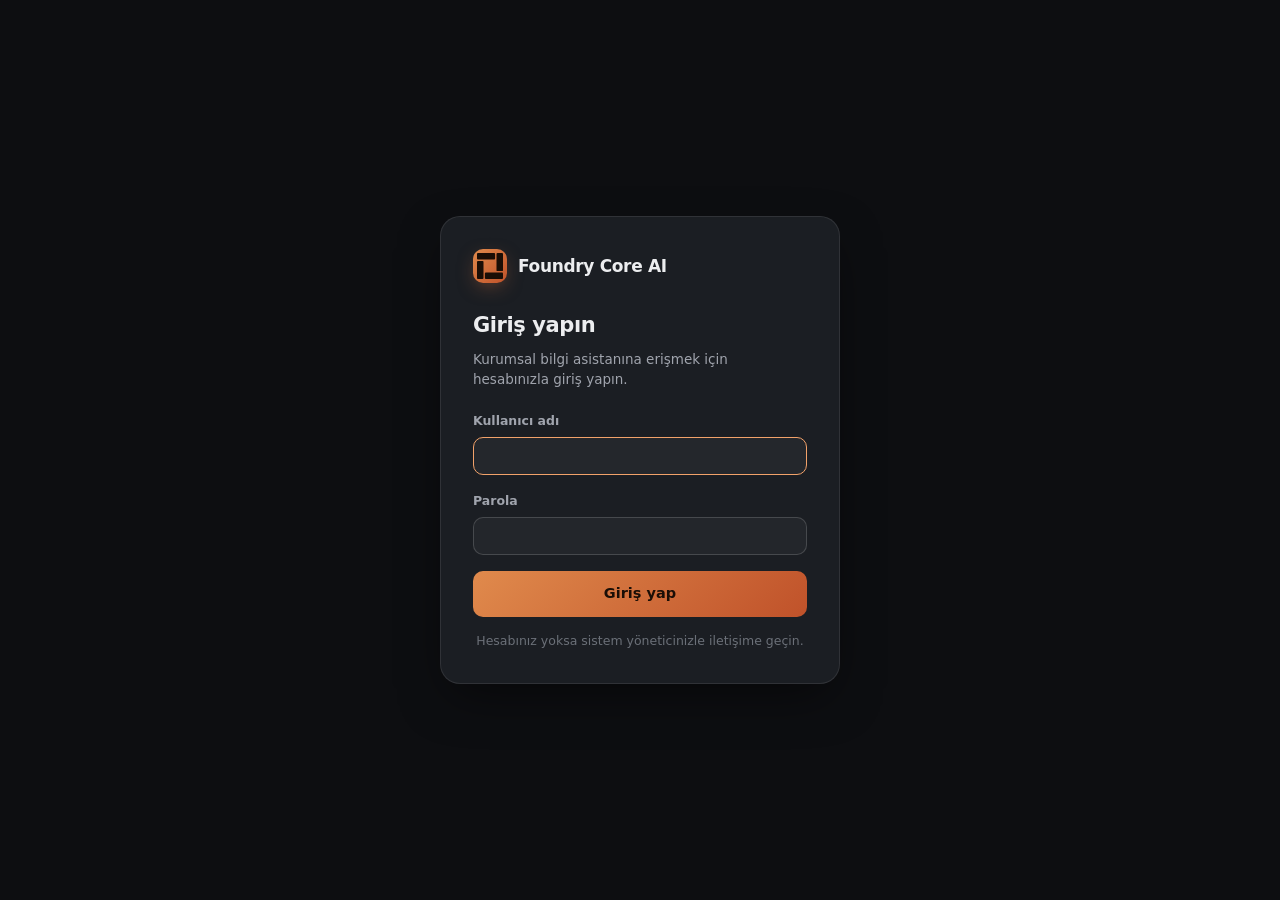
<file: web_ui/index.html>
<!DOCTYPE html>
<html lang="tr" data-theme="dark">

<head>
    <meta charset="UTF-8">
    <meta name="viewport" content="width=device-width, initial-scale=1.0">
    <meta name="color-scheme" content="dark light">
    <meta name="description" content="Belgeleriniz üzerinde çalışan, verileri cihazınızda tutan yerel AI asistanı.">
    <title>Foundry Core AI</title>
    <link rel="icon" type="image/svg+xml" href="favicon.svg">
    <link rel="stylesheet" href="style.css?v=1.6.0">
</head>

<body>
    <!-- ============ Kimlik Dogrulama Ekranlari ============
         Oturum dogrulanana kadar uygulama gizli kalir; boylece giris yapmamis
         bir kullanici arayuzun icerigini bir an bile goremez. -->
    <div class="auth-gate" id="authGate" hidden>
        <div class="auth-card">
            <div class="auth-brand">
                <div class="brand-mark" aria-hidden="true">
                    <svg viewBox="0 0 56 56" width="26" height="26" fill="currentColor">
                        <rect x="0" y="0" width="39" height="14" rx="2" />
                        <rect x="42" y="0" width="14" height="39" rx="2" />
                        <rect x="17" y="42" width="39" height="14" rx="2" />
                        <rect x="0" y="17" width="14" height="39" rx="2" />
                    </svg>
                </div>
                <span class="brand-name">Foundry Core AI</span>
            </div>

            <!-- Giris -->
            <form class="auth-form" id="loginForm">
                <h1 class="auth-title" data-i18n="loginTitle">Giriş yapın</h1>
                <p class="auth-sub" data-i18n="loginSub">Kurumsal bilgi asistanına erişmek için hesabınızla giriş yapın.</p>

                <label class="auth-label" for="loginUsername" data-i18n="labelUsername">Kullanıcı adı</label>
                <input class="auth-input" id="loginUsername" name="username" autocomplete="username"
                    required autofocus>

                <label class="auth-label" for="loginPassword" data-i18n="labelPassword">Parola</label>
                <input class="auth-input" id="loginPassword" name="password" type="password"
                    autocomplete="current-password" required>

                <p class="auth-error" id="loginError" role="alert" hidden></p>
                <button class="auth-submit" type="submit" id="loginSubmit" data-i18n="btnLogin">Giriş yap</button>
                <p class="auth-hint" data-i18n="loginHint">Hesabınız yoksa sistem yöneticinizle iletişime geçin.</p>
            </form>

            <!-- Zorunlu parola degisimi -->
            <form class="auth-form" id="passwordForm" hidden>
                <h1 class="auth-title" data-i18n="passwordSetTitle">Parolanızı belirleyin</h1>
                <p class="auth-sub" data-i18n="passwordSetSub">Devam etmeden önce size verilen geçici parolayı değiştirmelisiniz.</p>

                <label class="auth-label" for="oldPassword" data-i18n="labelCurrentPassword">Mevcut parola</label>
                <input class="auth-input" id="oldPassword" type="password"
                    autocomplete="current-password" required>

                <label class="auth-label" for="newPassword" data-i18n="labelNewPassword">Yeni parola</label>
                <input class="auth-input" id="newPassword" type="password"
                    autocomplete="new-password" minlength="8" required>

                <label class="auth-label" for="newPassword2" data-i18n="labelNewPassword2">Yeni parola (tekrar)</label>
                <input class="auth-input" id="newPassword2" type="password"
                    autocomplete="new-password" minlength="8" required>

                <p class="auth-error" id="passwordError" role="alert" hidden></p>
                <button class="auth-submit" type="submit" id="passwordSubmit" data-i18n="btnChangePassword">Parolayı değiştir</button>
                <p class="auth-hint" data-i18n="passwordHint">En az 8 karakter olmalıdır.</p>
            </form>
        </div>
    </div>
    <div class="aurora" aria-hidden="true">
        <div class="aurora-blob aurora-a"></div>
        <div class="aurora-blob aurora-b"></div>
    </div>

    <div class="app" id="appContainer" hidden>
        <div class="sidebar-backdrop" id="sidebarBackdrop"></div>

        <!-- ============ Sidebar ============ -->
        <aside class="sidebar" id="sidebar">
            <div class="sidebar-header">
                <div class="brand">
                    <div class="brand-mark" aria-hidden="true">
                        <svg viewBox="0 0 56 56" width="22" height="22" fill="currentColor">
                            <rect x="0" y="0" width="39" height="14" rx="2" />
                            <rect x="42" y="0" width="14" height="39" rx="2" />
                            <rect x="17" y="42" width="39" height="14" rx="2" />
                            <rect x="0" y="17" width="14" height="39" rx="2" />
                        </svg>
                    </div>
                    <div class="brand-text">
                        <span class="brand-name">Foundry Core AI</span>
                    </div>
                </div>
                <button class="icon-btn sidebar-close" id="sidebarCloseBtn" aria-label="Menüyü kapat">
                    <svg viewBox="0 0 24 24" width="18" height="18" fill="none" stroke="currentColor" stroke-width="2"
                        stroke-linecap="round" stroke-linejoin="round">
                        <path d="M18 6 6 18M6 6l12 12" />
                    </svg>
                </button>
            </div>

            <button class="new-chat-btn" id="btnNewChat">
                <svg viewBox="0 0 24 24" width="16" height="16" fill="none" stroke="currentColor" stroke-width="2"
                    stroke-linecap="round" stroke-linejoin="round">
                    <path d="M12 5v14M5 12h14" />
                </svg>
                <span data-i18n="newChat">Yeni Sohbet</span>
            </button>

            <!-- Arama Alanı -->
            <div class="search-box">
                <svg class="search-icon" viewBox="0 0 24 24" width="15" height="15" fill="none" stroke="currentColor"
                    stroke-width="1.8" stroke-linecap="round" stroke-linejoin="round">
                    <circle cx="11" cy="11" r="8" />
                    <path d="m21 21-4.3-4.3" />
                </svg>
                <input type="text" id="historySearch" data-i18n-placeholder="historySearchPlaceholder" placeholder="Sohbetlerde ara…" aria-label="Sohbetlerde ara">
            </div>

            <nav class="sidebar-nav" aria-label="Ana gezinme">
                <div class="nav-section nav-section-scroll">
                    <div class="nav-title" data-i18n="historyTitle">Sohbet Geçmişi</div>
                    <div class="history-list" id="chatHistoryList">
                        <!-- Dinamik sohbet geçmişi -->
                    </div>
                </div>

                <div class="nav-section nav-section-fixed">
                    <div class="nav-title" data-i18n="navManagement">Yönetim</div>
                    <button type="button" class="nav-item" id="navDocuments" data-nav="documents">
                        <svg class="icon" viewBox="0 0 24 24" width="17" height="17" fill="none" stroke="currentColor"
                            stroke-width="1.75" stroke-linecap="round" stroke-linejoin="round">
                            <path d="M14 2H6a2 2 0 0 0-2 2v16a2 2 0 0 0 2 2h12a2 2 0 0 0 2-2V8z" />
                            <path d="M14 2v6h6" />
                            <path d="M9 13h6M9 17h6" />
                        </svg>
                        <span data-i18n="navDocs">Bilgi Tabanı</span>
                        <span class="nav-badge" id="docCountBadge" hidden>0</span>
                    </button>
                    <button type="button" class="nav-item admin-only" id="btnOpenUploadModal" hidden>
                        <svg class="icon" viewBox="0 0 24 24" width="17" height="17" fill="none" stroke="currentColor"
                            stroke-width="1.75" stroke-linecap="round" stroke-linejoin="round">
                            <path d="M21 15v4a2 2 0 0 1-2 2H5a2 2 0 0 1-2-2v-4" />
                            <path d="M17 8l-5-5-5 5" />
                            <path d="M12 3v12" />
                        </svg>
                        <span data-i18n="navUploadPopup">Belge Ekle</span>
                    </button>
                    <button type="button" class="nav-item admin-only" id="navUsers" data-nav="users" hidden>
                        <span class="icon" aria-hidden="true">
                            <svg viewBox="0 0 24 24" width="17" height="17" fill="none" stroke="currentColor"
                                stroke-width="1.75" stroke-linecap="round" stroke-linejoin="round">
                                <path d="M16 21v-2a4 4 0 0 0-4-4H6a4 4 0 0 0-4 4v2" />
                                <circle cx="9" cy="7" r="4" />
                                <path d="M22 21v-2a4 4 0 0 0-3-3.87M16 3.13a4 4 0 0 1 0 7.75" />
                            </svg>
                        </span>
                        <span data-i18n="navUsers">Kullanıcılar</span>
                    </button>
                    <button type="button" class="nav-item admin-only" id="navSettings" data-nav="settings" hidden>
                        <svg class="icon" viewBox="0 0 24 24" width="17" height="17" fill="none" stroke="currentColor"
                            stroke-width="1.75" stroke-linecap="round" stroke-linejoin="round">
                            <path d="M12 20v-6M12 8V4M6 20v-4M6 12V4M18 20v-8M18 8V4" />
                            <circle cx="12" cy="11" r="2" />
                            <circle cx="6" cy="14" r="2" />
                            <circle cx="18" cy="10" r="2" />
                        </svg>
                        <span data-i18n="navSettings">Sistem Durumu</span>
                    </button>
                </div>
            </nav>

            <div class="sidebar-footer" style="border-bottom: 1px solid var(--border); padding-bottom: 12px;">
                <div class="user-chip" id="userChip"><!-- oturum bilgisi --></div>
                <button class="icon-btn" id="btnLogout" type="button" aria-label="Çıkış yap" title="Çıkış yap">
                    <svg viewBox="0 0 24 24" width="16" height="16" fill="none" stroke="currentColor"
                        stroke-width="1.75" stroke-linecap="round" stroke-linejoin="round">
                        <path d="M9 21H5a2 2 0 0 1-2-2V5a2 2 0 0 1 2-2h4" />
                        <path d="m16 17 5-5-5-5M21 12H9" />
                    </svg>
                </button>
            </div>

            <div class="sidebar-footer">
                <div class="status-chip" id="statusBadge" role="status">
                    <span class="status-dot" id="statusDot"></span>
                    <span class="status-label" id="statusLabel" data-i18n="statusConnecting">Bağlanıyor…</span>
                </div>
                <button class="icon-btn theme-toggle" id="themeToggle" type="button" aria-label="Temayı değiştir"
                    title="Temayı değiştir">
                    <svg class="icon-sun" viewBox="0 0 24 24" width="16" height="16" fill="none" stroke="currentColor"
                        stroke-width="1.75" stroke-linecap="round" stroke-linejoin="round">
                        <circle cx="12" cy="12" r="4" />
                        <path
                            d="M12 2v2M12 20v2M4.93 4.93l1.41 1.41M17.66 17.66l1.41 1.41M2 12h2M20 12h2M6.34 17.66l-1.41 1.41M19.07 4.93l-1.41 1.41" />
                    </svg>
                    <svg class="icon-moon" viewBox="0 0 24 24" width="16" height="16" fill="none" stroke="currentColor"
                        stroke-width="1.75" stroke-linecap="round" stroke-linejoin="round">
                        <path d="M21 12.79A9 9 0 1 1 11.21 3 7 7 0 0 0 21 12.79z" />
                    </svg>
                </button>
                <button class="pill-btn lang-toggle-btn" id="langToggle" type="button" title="Dil Değiştir (Language)">
                    <span id="langText">TR</span>
                </button>
            </div>
        </aside>

        <!-- ============ Main ============ -->
        <main class="main">
            <header class="topbar">
                <div class="topbar-left">
                    <button class="icon-btn sidebar-open-btn" id="sidebarOpenBtn" aria-label="Menüyü aç">
                        <svg viewBox="0 0 24 24" width="20" height="20" fill="none" stroke="currentColor"
                            stroke-width="1.9" stroke-linecap="round" stroke-linejoin="round">
                            <path d="M4 7h16M4 12h16M4 17h16" />
                        </svg>
                    </button>
                    <button class="icon-btn desktop-sidebar-toggle" id="btnToggleSidebar" aria-label="Menüyü Daralt/Aç"
                        title="Sol Menüyü Kapat/Aç">
                        <svg viewBox="0 0 24 24" width="18" height="18" fill="none" stroke="currentColor"
                            stroke-width="1.8" stroke-linecap="round" stroke-linejoin="round">
                            <rect x="3" y="3" width="18" height="18" rx="2" />
                            <path d="M9 3v18" />
                        </svg>
                    </button>
                    <div class="topbar-title">
                        <span id="pageTitle" data-i18n="pageTitle">Sohbet</span>
                        <span class="topbar-sub" id="topbarSub" data-i18n="topbarSub">Kurumsal Bilgi Tabanı</span>
                    </div>
                </div>
                <div class="topbar-actions">
                    <button class="pill-btn" id="btnToggleDocs">
                        <svg viewBox="0 0 24 24" width="15" height="15" fill="none" stroke="currentColor"
                            stroke-width="1.75" stroke-linecap="round" stroke-linejoin="round">
                            <path d="M14 2H6a2 2 0 0 0-2 2v16a2 2 0 0 0 2 2h12a2 2 0 0 0 2-2V8z" />
                            <path d="M14 2v6h6" />
                        </svg>
                        <span data-i18n="navDocs">Bilgi Tabanı</span>
                    </button>
                    <button class="pill-btn pill-primary admin-only" id="btnUploadModalTop" hidden>
                        <svg viewBox="0 0 24 24" width="15" height="15" fill="none" stroke="currentColor"
                            stroke-width="1.9" stroke-linecap="round" stroke-linejoin="round">
                            <path d="M12 19V5M5 12l7-7 7 7" />
                        </svg>
                        <span data-i18n="btnUpload">Yükle</span>
                    </button>
                </div>
            </header>

            <div class="chat-scroll" id="chatScroll">
                <div class="chat-column" id="chatMessages" role="log" aria-live="polite">
                    <div class="hero" id="welcomeScreen">
                        <div class="hero-orb" aria-hidden="true">
                            <svg viewBox="0 0 56 56" width="30" height="30" fill="currentColor">
                                <rect x="0" y="0" width="39" height="14" rx="2" />
                                <rect x="42" y="0" width="14" height="39" rx="2" />
                                <rect x="17" y="42" width="39" height="14" rx="2" />
                                <rect x="0" y="17" width="14" height="39" rx="2" />
                            </svg>
                        </div>
                        <h1 class="hero-title" data-i18n="welcomeTitle"><span class="grad-text">Foundry</span> Bilgi Asistanı</h1>
                        <p class="hero-sub" data-i18n="welcomeSub">Kurumsal belgeleriniz ve politika dokümanlarınız üzerinde arama yapın.</p>
                        <div class="suggestions" id="suggestions">
                            <button type="button" class="suggestion"
                                data-quick="Yıllık izin hakkım kaç gün ve nasıl talep ederim?" data-i18n-quick="suggestion1Query">
                                <span class="suggestion-icon">
                                    <svg viewBox="0 0 24 24" width="17" height="17" fill="none" stroke="currentColor"
                                        stroke-width="1.75" stroke-linecap="round" stroke-linejoin="round">
                                        <rect x="3" y="4" width="18" height="18" rx="2" />
                                        <path d="M16 2v4M8 2v4M3 10h18" />
                                    </svg>
                                </span>
                                <span class="suggestion-body">
                                    <span class="suggestion-title" data-i18n="suggestion1Title">İzin hakları</span>
                                    <span class="suggestion-desc" data-i18n="suggestion1Desc">Yıllık izin süresi ve talep süreci</span>
                                </span>
                            </button>
                            <button type="button" class="suggestion" data-quick="VPN bağlantısı nasıl kurulur?" data-i18n-quick="suggestion2Query">
                                <span class="suggestion-icon">
                                    <svg viewBox="0 0 24 24" width="17" height="17" fill="none" stroke="currentColor"
                                        stroke-width="1.75" stroke-linecap="round" stroke-linejoin="round">
                                        <rect x="3" y="11" width="18" height="10" rx="2" />
                                        <path d="M7 11V7a5 5 0 0 1 10 0v4" />
                                    </svg>
                                </span>
                                <span class="suggestion-body">
                                    <span class="suggestion-title" data-i18n="suggestion2Title">VPN kurulumu</span>
                                    <span class="suggestion-desc" data-i18n="suggestion2Desc">SecureConnect adım adım</span>
                                </span>
                            </button>
                            <button type="button" class="suggestion"
                                data-quick="Yemek kartına aylık ne kadar yükleme yapılıyor?" data-i18n-quick="suggestion3Query">
                                <span class="suggestion-icon">
                                    <svg viewBox="0 0 24 24" width="17" height="17" fill="none" stroke="currentColor"
                                        stroke-width="1.75" stroke-linecap="round" stroke-linejoin="round">
                                        <rect x="2" y="5" width="20" height="14" rx="2" />
                                        <path d="M2 10h20" />
                                    </svg>
                                </span>
                                <span class="suggestion-body">
                                    <span class="suggestion-title" data-i18n="suggestion3Title">Yan haklar</span>
                                    <span class="suggestion-desc" data-i18n="suggestion3Desc">Yemek kartı ve sigorta detayları</span>
                                </span>
                            </button>
                            <button type="button" class="suggestion"
                                data-quick="İş seyahatinde günlük harcırah ne kadar?" data-i18n-quick="suggestion4Query">
                                <span class="suggestion-icon">
                                    <svg viewBox="0 0 24 24" width="17" height="17" fill="none" stroke="currentColor"
                                        stroke-width="1.75" stroke-linecap="round" stroke-linejoin="round">
                                        <path
                                            d="M17.8 19.2 16 11l3.5-3.5C21 6 21.5 4 21 3c-1-.5-3 0-4.5 1.5L13 8 4.8 6.2c-.5-.1-.9.1-1.1.5l-.3.5c-.2.5-.1 1 .3 1.3L9 12l-2 3H4l-1 1 3 2 2 3 1-1v-3l3-2 3.5 5.3c.3.4.8.5 1.3.3l.5-.2c.4-.3.6-.7.5-1.2z" />
                                    </svg>
                                </span>
                                <span class="suggestion-body">
                                    <span class="suggestion-title" data-i18n="suggestion4Title">İş seyahati</span>
                                    <span class="suggestion-desc" data-i18n="suggestion4Desc">Harcırah ve konaklama limitleri</span>
                                </span>
                            </button>
                        </div>
                    </div>
                </div>
            </div>

            <div class="composer-area">
                <div class="composer" id="composer">
                    <textarea class="composer-input" id="chatInput" placeholder="Belgeleriniz hakkında bir soru sorun…"
                        rows="1" aria-label="Sohbet mesajı"></textarea>
                    <button class="send-btn" id="sendBtn" aria-label="Gönder" disabled>
                        <svg viewBox="0 0 24 24" width="16" height="16" fill="none" stroke="currentColor"
                            stroke-width="2.1" stroke-linecap="round" stroke-linejoin="round">
                            <path d="M12 19V5M5 12l7-7 7 7" />
                        </svg>
                    </button>
                </div>
                <div class="composer-hints">
                    <span data-i18n="composerHints"><kbd>Enter</kbd> gönder · <kbd>Shift+Enter</kbd> yeni satır</span>
                    <span id="statusText" data-i18n="statusReady">Hazır</span>
                </div>
            </div>
        </main>

        <!-- ============ Side Panel ============ -->
        <aside class="side-panel" id="sidePanel" aria-hidden="true">
            <div class="panel-header">
                <span id="panelTitle" data-i18n="navDocs">Bilgi Tabanı</span>
                <button class="icon-btn" id="panelCloseBtn" aria-label="Paneli kapat">
                    <svg viewBox="0 0 24 24" width="18" height="18" fill="none" stroke="currentColor" stroke-width="2"
                        stroke-linecap="round" stroke-linejoin="round">
                        <path d="M18 6 6 18M6 6l12 12" />
                    </svg>
                </button>
            </div>
            <div class="panel-body" id="panelBody"></div>
        </aside>
    </div>

    <!-- ============ Upload Document Modal ============ -->
    <div class="modal-overlay" id="uploadModal" aria-hidden="true">
        <div class="modal-card" role="dialog" aria-labelledby="modalTitle">
            <div class="modal-header">
                <div class="modal-title-group">
                    <span class="modal-icon">📄</span>
                    <h2 class="modal-title" id="modalTitle">Upload Document</h2>
                </div>
                <button class="modal-close-btn" id="modalCloseBtn" aria-label="Kapat">&times;</button>
            </div>
            <p class="modal-sub">Add a <strong>.txt, .md, .pdf, .docx</strong> file to the local knowledge base. It will
                be chunked and indexed immediately.</p>

            <div class="dropzone" id="modalDropzone">
                <div class="dropzone-content" id="dropzoneContent">
                    <div class="dropzone-folder-icon">📂</div>
                    <div class="dropzone-text">Drop file here or <span class="dropzone-link">click to browse</span>
                    </div>
                </div>
                <div class="dropzone-loader" id="dropzoneLoader" style="display:none;">
                    <div class="modal-spinner"></div>
                    <div class="loader-status-text" id="loaderStatusText" data-i18n="dropzoneUploading">Dosya yükleniyor ve indeksleniyor…</div>
                </div>
                <input type="file" id="modalFileInput" class="visually-hidden"
                    accept=".txt,.md,.pdf,.docx,.xlsx,.pptx,.csv,.json,.xml,.html,.log,.rst">
            </div>

            <div class="modal-indexed-section">
                <div class="modal-indexed-title" id="toggleIndexedList">
                    <span class="chevron">▼</span> <span data-i18n="indexedDocsTitle">Indexed Documents</span>
                </div>
                <div class="modal-indexed-list" id="modalIndexedList">
                    <!-- Dinamik indeksli dokümanlar ve yeşil chunk rozetleri -->
                </div>
            </div>
        </div>
    </div>

    <!-- Dynamic Hover Popover Container -->
    <div class="hover-popover" id="hoverPopover" aria-hidden="true"></div>

    <div class="toast-container" id="toastContainer" aria-live="polite" aria-atomic="true"></div>

    <script type="module" src="js/app.js?v=1.5.0"></script>
</body>

</html>
</file>
<file: web_ui/style.css>
/* ============================================================
   Foundry — Yerel AI Asistanı
   Premium dark-first tema · grafit yuzeyler · Foundry Copper aksan
   ============================================================ */

:root {
    /* Marka gradyani */
    --grad-a: #e08a4c;
    --grad-b: #c0522a;
    --gradient: linear-gradient(135deg, var(--grad-a), var(--grad-b));

    /* Tip olcegi */
    --font: "Inter", "Segoe UI Variable Text", "Segoe UI", system-ui, -apple-system, sans-serif;
    --radius-sm: 10px;
    --radius-md: 14px;
    --radius-lg: 20px;
    --radius-pill: 999px;

    --dur-fast: 160ms;
    --dur-med: 260ms;
    --ease-out: cubic-bezier(0.16, 1, 0.3, 1);

    --z-sidebar: 40;
    --z-panel: 50;
    --z-toast: 100;
}

[data-theme="dark"] {
    color-scheme: dark;
    --bg: #0d0e11;
    --bg-soft: #14161a;
    --surface: rgba(255, 255, 255, 0.04);
    --surface-solid: #1b1e23;
    --surface-hover: rgba(255, 255, 255, 0.07);
    --border: rgba(255, 255, 255, 0.09);
    --border-strong: rgba(255, 255, 255, 0.16);
    --text: #ecedef;
    --text-dim: #a0a4ad;
    --text-faint: #6b7078;
    --accent: #f2a26a;
    --accent-ink: #1a0e06;
    --user-bubble: rgba(217, 116, 63, 0.14);
    --user-bubble-border: rgba(217, 116, 63, 0.30);
    --ok: #3fb950;
    --warn: #d29922;
    --bad: #f85149;
    --shadow: 0 18px 50px -12px rgba(0, 0, 0, 0.55);
    --aurora-opacity: 0.5;
}

[data-theme="light"] {
    color-scheme: light;
    --bg: #f7f6f3;
    --bg-soft: #ffffff;
    --surface: rgba(26, 22, 18, 0.03);
    --surface-solid: #ffffff;
    --surface-hover: rgba(26, 22, 18, 0.06);
    --border: rgba(20, 18, 15, 0.11);
    --border-strong: rgba(20, 18, 15, 0.19);
    --text: #17181b;
    --text-dim: #565a61;
    --text-faint: #8a8e96;
    --accent: #b4551f;
    --accent-ink: #ffffff;
    --user-bubble: rgba(180, 85, 31, 0.09);
    --user-bubble-border: rgba(180, 85, 31, 0.22);
    --ok: #1a7f37;
    --warn: #9a6700;
    --bad: #cf222e;
    --shadow: 0 18px 50px -18px rgba(23, 26, 38, 0.25);
    --aurora-opacity: 0.35;
}

* {
    margin: 0;
    padding: 0;
    box-sizing: border-box;
}

/* [hidden] niteligi HER ZAMAN kazanmali.
   Tarayicinin varsayilan `[hidden] { display: none }` kurali, yazar
   CSS'indeki herhangi bir `display` bildirimine yenilir. Bu kural olmadan
   `.auth-gate { display: grid }` giris ekraninin kapanmasini,
   `.nav-item { display: flex }` de admin butonlarinin gizlenmesini engeller. */
[hidden] {
    display: none !important;
}

html,
body {
    height: 100%;
}

body {
    font-family: var(--font);
    font-size: 15px;
    line-height: 1.6;
    background: var(--bg);
    color: var(--text);
    -webkit-font-smoothing: antialiased;
    text-rendering: optimizeLegibility;
    overflow: hidden;
}

button {
    font: inherit;
    color: inherit;
    background: none;
    border: none;
    cursor: pointer;
}

kbd {
    font: 600 11px var(--font);
    padding: 2px 6px;
    border: 1px solid var(--border);
    border-bottom-width: 2px;
    border-radius: 6px;
    background: var(--surface);
}

.visually-hidden {
    position: absolute;
    width: 1px;
    height: 1px;
    clip: rect(0 0 0 0);
    overflow: hidden;
    white-space: nowrap;
}

:focus-visible {
    outline: 2px solid var(--accent);
    outline-offset: 2px;
    border-radius: 6px;
}

/* ============ Aurora arkaplan ============ */

.aurora {
    position: fixed;
    inset: 0;
    overflow: hidden;
    pointer-events: none;
    opacity: var(--aurora-opacity);
    z-index: 0;
}

.aurora-blob {
    position: absolute;
    width: 55vw;
    height: 55vw;
    border-radius: 50%;
    filter: blur(100px);
    /* Statik: surekli animasyonlu blur, zayif GPU'larda (Iris Xe / MX450) her
       kareyi yeniden boyayip arayuzu dondurur. Gorsel derinlik korunur. */
}

.aurora-a {
    top: -25vw;
    right: -12vw;
    background: radial-gradient(circle, rgba(217, 116, 63, 0.42), transparent 65%);
}

.aurora-b {
    bottom: -28vw;
    left: -14vw;
    background: radial-gradient(circle, rgba(192, 82, 42, 0.28), transparent 65%);
}

/* ============ Uygulama iskeleti ============ */

.app {
    position: relative;
    display: flex;
    height: 100dvh;
    z-index: 1;
}

/* ============ Sidebar ============ */

.sidebar {
    display: flex;
    flex-direction: column;
    width: 264px;
    flex-shrink: 0;
    padding: 18px 14px;
    gap: 14px;
    background: var(--bg-soft);
    border-right: 1px solid var(--border);
}

.sidebar-header {
    display: flex;
    align-items: center;
    justify-content: space-between;
    padding: 2px 6px;
}

.brand {
    display: flex;
    align-items: center;
    gap: 11px;
}

.brand-mark {
    display: grid;
    place-items: center;
    width: 38px;
    height: 38px;
    border-radius: 12px;
    background: var(--gradient);
    color: #1a0e06;
    box-shadow: 0 6px 20px -6px rgba(217, 116, 63, 0.55);
}

.brand-text {
    display: flex;
    flex-direction: column;
    line-height: 1.2;
}

.brand-name {
    font-size: 17px;
    font-weight: 700;
    letter-spacing: -0.02em;
}

.brand-tag {
    font-size: 11.5px;
    color: var(--text-faint);
}

.new-chat-btn {
    display: flex;
    align-items: center;
    justify-content: center;
    gap: 8px;
    min-height: 42px;
    border-radius: var(--radius-md);
    border: 1px solid var(--border-strong);
    background: var(--surface);
    font-weight: 600;
    font-size: 13.5px;
    transition: background var(--dur-fast), border-color var(--dur-fast), transform var(--dur-fast);
}

.new-chat-btn:hover {
    background: var(--surface-hover);
    border-color: var(--accent);
}

.new-chat-btn:active {
    transform: scale(0.98);
}

/* Kaydirma mimarisi: TEK kaydirilabilir bolge vardir (sohbet gecmisi).
   Daha once hem .sidebar-nav hem .history-list kaydiriliyordu; ic ice iki
   kaydirma cubugu olusuyordu. Simdi dis kapsayici kaydirmaz, gecmis listesi
   kalan alani doldurur, "Yonetim" bolumu altta sabit kalir.

   min-height: 0 kritik: flex ogeleri varsayilan olarak icerik boyutunun
   altina KUCULMEZ; bu olmadan liste tasar ve kaydirma hic olusmaz. */
.sidebar-nav {
    flex: 1;
    min-height: 0;
    display: flex;
    flex-direction: column;
    gap: 20px;
    overflow: hidden;
}

.nav-section {
    display: flex;
    flex-direction: column;
    gap: 2px;
}

.nav-section-scroll {
    flex: 1;
    min-height: 0;
}

.nav-section-fixed {
    flex-shrink: 0;
}

.nav-title {
    font-size: 11px;
    font-weight: 600;
    text-transform: uppercase;
    letter-spacing: 0.09em;
    color: var(--text-faint);
    padding: 0 10px 7px;
}

.nav-item {
    display: flex;
    align-items: center;
    gap: 11px;
    min-height: 40px;
    padding: 0 10px;
    border-radius: var(--radius-sm);
    font-size: 13.5px;
    font-weight: 500;
    color: var(--text-dim);
    transition: background var(--dur-fast), color var(--dur-fast);
}

.nav-item:hover {
    background: var(--surface-hover);
    color: var(--text);
}

.nav-item.active {
    background: var(--surface-hover);
    color: var(--text);
    box-shadow: inset 2.5px 0 0 var(--accent);
}

.nav-item .icon {
    flex-shrink: 0;
    opacity: 0.85;
}

.nav-badge {
    margin-left: auto;
    font-size: 11px;
    font-weight: 700;
    padding: 1px 8px;
    border-radius: var(--radius-pill);
    background: var(--user-bubble);
    border: 1px solid var(--user-bubble-border);
    color: var(--accent);
}

.sidebar-footer {
    display: flex;
    align-items: center;
    justify-content: space-between;
    gap: 8px;
    padding-top: 12px;
    border-top: 1px solid var(--border);
}

.status-chip {
    display: inline-flex;
    align-items: center;
    gap: 8px;
    padding: 7px 12px;
    border-radius: var(--radius-pill);
    background: var(--surface);
    border: 1px solid var(--border);
    font-size: 12px;
    color: var(--text-dim);
    min-width: 0;
}

.status-label {
    overflow: hidden;
    text-overflow: ellipsis;
    white-space: nowrap;
}

.status-dot {
    width: 8px;
    height: 8px;
    border-radius: 50%;
    background: var(--text-faint);
    flex-shrink: 0;
}

.status-dot.online {
    background: var(--ok);
    box-shadow: 0 0 0 3px color-mix(in srgb, var(--ok) 25%, transparent);
    animation: pulse 2.4s ease-in-out infinite;
}

.status-dot.offline {
    background: var(--bad);
}

@keyframes pulse {
    50% {
        box-shadow: 0 0 0 6px color-mix(in srgb, var(--ok) 8%, transparent);
    }
}

.icon-btn {
    display: grid;
    place-items: center;
    width: 36px;
    height: 36px;
    border-radius: var(--radius-sm);
    color: var(--text-dim);
    transition: background var(--dur-fast), color var(--dur-fast);
}

.icon-btn:hover {
    background: var(--surface-hover);
    color: var(--text);
}

[data-theme="dark"] .icon-sun {
    display: none;
}

[data-theme="dark"] .icon-moon {
    display: block;
}

[data-theme="light"] .icon-sun {
    display: block;
}

[data-theme="light"] .icon-moon {
    display: none;
}

/* ============ Ana bolge ============ */

.main {
    flex: 1;
    display: flex;
    flex-direction: column;
    min-width: 0;
    position: relative;
}

.topbar {
    display: flex;
    align-items: center;
    justify-content: space-between;
    gap: 12px;
    padding: 12px 22px;
    border-bottom: 1px solid var(--border);
    background: var(--bg);
}

.topbar-left {
    display: flex;
    align-items: center;
    gap: 10px;
    min-width: 0;
}

.topbar-title {
    display: flex;
    flex-direction: column;
    line-height: 1.25;
    min-width: 0;
}

.topbar-title>span:first-child {
    font-weight: 650;
    font-size: 14.5px;
    letter-spacing: -0.01em;
}

.topbar-sub {
    font-size: 11.5px;
    color: var(--text-faint);
    white-space: nowrap;
    overflow: hidden;
    text-overflow: ellipsis;
}

.topbar-actions {
    display: flex;
    align-items: center;
    gap: 8px;
}

.pill-btn {
    display: inline-flex;
    align-items: center;
    gap: 7px;
    min-height: 38px;
    padding: 0 15px;
    border-radius: var(--radius-pill);
    border: 1px solid var(--border-strong);
    background: var(--surface);
    font-size: 13px;
    font-weight: 600;
    color: var(--text-dim);
    transition: all var(--dur-fast);
}

.pill-btn:hover {
    background: var(--surface-hover);
    color: var(--text);
    border-color: var(--accent);
}

.pill-btn:active {
    transform: scale(0.97);
}

.pill-primary {
    background: var(--gradient);
    border: none;
    color: #1a0e06;
    box-shadow: 0 6px 18px -6px rgba(217, 116, 63, 0.55);
}

.pill-primary:hover {
    color: #1a0e06;
    filter: brightness(1.06);
}

.sidebar-open-btn {
    display: none;
}

/* ============ Sohbet ============ */

.chat-scroll {
    flex: 1;
    overflow-y: auto;
    scroll-behavior: smooth;
}

.chat-column {
    max-width: 780px;
    margin: 0 auto;
    padding: 28px 22px 8px;
    display: flex;
    flex-direction: column;
    gap: 22px;
}

/* Hero / karsilama */
.hero {
    display: flex;
    flex-direction: column;
    align-items: center;
    text-align: center;
    padding: 9vh 8px 20px;
    animation: rise var(--dur-med) var(--ease-out);
}

.hero-orb {
    display: grid;
    place-items: center;
    width: 64px;
    height: 64px;
    border-radius: 22px;
    background: var(--gradient);
    color: #1a0e06;
    /* Genis yayilimli parilti (0 0 90px) kaldirildi: uretilmis arayuz
       gorunumunun en tanidik isareti. Yerine yalnizca yuzeyden ayiran
       olculu bir golge. */
    box-shadow: 0 10px 24px -10px rgba(0, 0, 0, 0.55);
    margin-bottom: 26px;
}

.hero-title {
    font-size: clamp(26px, 4.4vw, 38px);
    font-weight: 750;
    letter-spacing: -0.035em;
    line-height: 1.15;
}

/* Basliktaki gradyan metin kaldirildi - en cok tuketilmis kaliplardan.
   Duz aksan rengi hem daha sakin duruyor hem kontrasti olculebilir. */
.grad-text {
    color: var(--accent);
}

.hero-sub {
    width: 100%;
    max-width: 480px;
    margin-top: 12px;
    color: var(--text-dim);
    font-size: 14.5px;
}

.suggestions {
    display: grid;
    grid-template-columns: repeat(2, minmax(0, 1fr));
    gap: 12px;
    width: 100%;
    max-width: 640px;
    margin-top: 34px;
}

.suggestion {
    display: flex;
    align-items: flex-start;
    gap: 12px;
    text-align: left;
    padding: 14px 16px;
    border-radius: var(--radius-md);
    border: 1px solid var(--border);
    background: var(--surface);
    transition: all var(--dur-fast);
    animation: rise var(--dur-med) var(--ease-out) backwards;
}

.suggestion:nth-child(2) {
    animation-delay: 40ms;
}

.suggestion:nth-child(3) {
    animation-delay: 80ms;
}

.suggestion:nth-child(4) {
    animation-delay: 120ms;
}

.suggestion:hover {
    border-color: var(--accent);
    background: var(--surface-hover);
    transform: translateY(-2px);
    box-shadow: 0 10px 30px -12px rgba(217, 116, 63, 0.35);
}

.suggestion:active {
    transform: translateY(0) scale(0.99);
}

.suggestion-icon {
    display: grid;
    place-items: center;
    width: 34px;
    height: 34px;
    flex-shrink: 0;
    border-radius: 10px;
    background: var(--user-bubble);
    border: 1px solid var(--user-bubble-border);
    color: var(--accent);
}

.suggestion-body {
    display: flex;
    flex-direction: column;
    gap: 1px;
    min-width: 0;
}

.suggestion-title {
    font-size: 13.5px;
    font-weight: 650;
}

.suggestion-desc {
    font-size: 12.5px;
    color: var(--text-faint);
}

/* Mesajlar */
.message {
    display: flex;
    gap: 13px;
    animation: rise var(--dur-med) var(--ease-out);
}

@keyframes rise {
    from {
        opacity: 0;
        transform: translateY(10px);
    }

    to {
        opacity: 1;
        transform: none;
    }
}

.message.user {
    flex-direction: row-reverse;
}

.message.user .message-body {
    align-items: flex-end;
}

.message.user .message-content {
    background: var(--user-bubble);
    border: 1px solid var(--user-bubble-border);
    border-radius: var(--radius-lg) var(--radius-lg) 4px var(--radius-lg);
    padding: 11px 16px;
    max-width: 85%;
}

.message-avatar {
    display: grid;
    place-items: center;
    width: 34px;
    height: 34px;
    flex-shrink: 0;
    border-radius: 11px;
    margin-top: 2px;
}

.message.assistant .message-avatar {
    background: var(--gradient);
    color: #1a0e06;
    box-shadow: 0 4px 14px -4px rgba(217, 116, 63, 0.5);
}

.message.user .message-avatar {
    background: var(--surface-hover);
    border: 1px solid var(--border);
    color: var(--text-dim);
}

.message-body {
    display: flex;
    flex-direction: column;
    gap: 9px;
    min-width: 0;
    flex: 1;
}

.message-content {
    font-size: 14.5px;
    line-height: 1.72;
    overflow-wrap: break-word;
    white-space: normal;
}

.message-content p+p {
    margin-top: 10px;
}

.message-content strong {
    font-weight: 650;
}

.message-content ol,
.message-content ul {
    margin: 8px 0 8px 22px;
}

.message-content li {
    margin: 3px 0;
}

.message.error .message-content {
    color: var(--bad);
}

/* Akan yanit: satir sonlari korunur, sona yanip sonen imlec eklenir */
.message-content.streaming {
    white-space: pre-wrap;
}

.message-content.streaming::after {
    content: '';
    display: inline-block;
    width: 8px;
    height: 15px;
    margin-left: 2px;
    vertical-align: -2px;
    border-radius: 2px;
    background: var(--accent);
    animation: blink 1s steps(2) infinite;
}

@keyframes blink {
    50% {
        opacity: 0;
    }
}

/* Meta / kaynaklar */
.message-meta {
    display: flex;
    flex-wrap: wrap;
    align-items: center;
    gap: 7px;
    font-size: 11.5px;
    color: var(--text-faint);
}

.source-tag {
    display: inline-flex;
    align-items: center;
    gap: 5px;
    padding: 3.5px 10px;
    border-radius: var(--radius-pill);
    background: var(--surface);
    border: 1px solid var(--border);
    color: var(--text-dim);
    font-weight: 550;
}

.source-tag svg {
    opacity: 0.7;
}

.source-inline-badge {
    display: inline-flex;
    align-items: center;
    gap: 4px;
    padding: 2px 7px;
    margin: 0 2px;
    border-radius: 6px;
    background: var(--user-bubble);
    border: 1px solid var(--user-bubble-border);
    color: var(--accent);
    font-size: 12px;
    font-weight: 600;
}

.confidence-badge {
    display: inline-flex;
    align-items: center;
    gap: 5px;
    padding: 3.5px 10px;
    border-radius: var(--radius-pill);
    border: 1px solid transparent;
    font-weight: 600;
}

.confidence-high {
    color: var(--ok);
    background: color-mix(in srgb, var(--ok) 12%, transparent);
    border-color: color-mix(in srgb, var(--ok) 30%, transparent);
}

.confidence-medium {
    color: var(--warn);
    background: color-mix(in srgb, var(--warn) 12%, transparent);
    border-color: color-mix(in srgb, var(--warn) 30%, transparent);
}

.confidence-low {
    color: var(--bad);
    background: color-mix(in srgb, var(--bad) 12%, transparent);
    border-color: color-mix(in srgb, var(--bad) 30%, transparent);
}

/* Dusunme gostergesi */
.thinking {
    display: inline-flex;
    align-items: center;
    gap: 10px;
    color: var(--text-dim);
    font-size: 13.5px;
}

.thinking-dots {
    display: inline-flex;
    gap: 4px;
}

.thinking-dots span {
    width: 6px;
    height: 6px;
    border-radius: 50%;
    background: var(--accent);
    animation: bounce 1.2s ease-in-out infinite;
}

.thinking-dots span:nth-child(2) {
    animation-delay: 0.15s;
}

.thinking-dots span:nth-child(3) {
    animation-delay: 0.3s;
}

@keyframes bounce {

    0%,
    60%,
    100% {
        transform: none;
        opacity: 0.4;
    }

    30% {
        transform: translateY(-5px);
        opacity: 1;
    }
}

/* ============ Composer ============ */

.composer-area {
    padding: 10px 22px calc(16px + env(safe-area-inset-bottom));
    background: linear-gradient(to top, var(--bg) 55%, transparent);
}

.composer {
    display: flex;
    align-items: flex-end;
    gap: 10px;
    max-width: 780px;
    margin: 0 auto;
    padding: 10px 10px 10px 20px;
    border-radius: 26px;
    border: 1px solid var(--border-strong);
    background: var(--surface-solid);
    box-shadow: var(--shadow);
    transition: border-color var(--dur-fast), box-shadow var(--dur-fast);
}

.composer:focus-within {
    border-color: var(--accent);
    box-shadow:
        var(--shadow),
        0 0 0 4px color-mix(in srgb, var(--accent) 16%, transparent);
}

.composer-input {
    flex: 1;
    resize: none;
    border: none;
    outline: none;
    background: transparent;
    color: var(--text);
    font: inherit;
    font-size: 15px;
    line-height: 1.55;
    max-height: 168px;
    padding: 7px 0;
}

.composer-input::placeholder {
    color: var(--text-faint);
}

.send-btn {
    display: grid;
    place-items: center;
    width: 42px;
    height: 42px;
    flex-shrink: 0;
    border-radius: 50%;
    background: var(--gradient);
    color: #1a0e06;
    box-shadow: 0 6px 16px -6px rgba(217, 116, 63, 0.6);
    transition: transform var(--dur-fast), opacity var(--dur-fast), filter var(--dur-fast);
}

.send-btn:hover:not(:disabled) {
    filter: brightness(1.12);
    transform: translateY(-1px);
}

.send-btn:active:not(:disabled) {
    transform: scale(0.94);
}

.send-btn:disabled {
    opacity: 0.35;
    cursor: default;
    box-shadow: none;
}

.composer-hints {
    display: flex;
    justify-content: space-between;
    gap: 12px;
    max-width: 780px;
    margin: 8px auto 0;
    padding: 0 8px;
    font-size: 11.5px;
    color: var(--text-faint);
}

/* ============ Side panel ============ */

.side-panel {
    position: fixed;
    top: 0;
    right: 0;
    bottom: 0;
    width: min(400px, 100vw);
    display: flex;
    flex-direction: column;
    background: color-mix(in srgb, var(--bg-soft) 90%, transparent);
    backdrop-filter: blur(26px);
    border-left: 1px solid var(--border);
    box-shadow: var(--shadow);
    transform: translateX(105%);
    transition: transform var(--dur-med) var(--ease-out);
    z-index: var(--z-panel);
}

.side-panel.open {
    transform: none;
}

.panel-header {
    display: flex;
    align-items: center;
    justify-content: space-between;
    padding: 18px 20px 14px;
    font-size: 15px;
    font-weight: 700;
    letter-spacing: -0.01em;
    border-bottom: 1px solid var(--border);
}

.panel-body {
    flex: 1;
    min-height: 0;
    overflow-y: auto;
    padding: 16px 20px 24px;
}

/* Belgeler listesi */
.document-list {
    display: flex;
    flex-direction: column;
    gap: 8px;
}

.document-item {
    display: flex;
    align-items: center;
    gap: 12px;
    padding: 12px 14px;
    border-radius: var(--radius-md);
    border: 1px solid var(--border);
    background: var(--surface);
    transition: border-color var(--dur-fast), background var(--dur-fast);
}

.document-item:hover {
    border-color: var(--border-strong);
    background: var(--surface-hover);
}

.doc-icon {
    display: grid;
    place-items: center;
    width: 36px;
    height: 36px;
    flex-shrink: 0;
    border-radius: 10px;
    background: var(--user-bubble);
    border: 1px solid var(--user-bubble-border);
    color: var(--accent);
}

.doc-info {
    flex: 1;
    min-width: 0;
}

.doc-name {
    font-size: 13.5px;
    font-weight: 600;
    white-space: nowrap;
    overflow: hidden;
    text-overflow: ellipsis;
}

.doc-meta {
    font-size: 12px;
    color: var(--text-faint);
}

.doc-delete-btn {
    display: grid;
    place-items: center;
    width: 32px;
    height: 32px;
    flex-shrink: 0;
    border-radius: 8px;
    color: var(--text-faint);
    opacity: 0;
    transition: all var(--dur-fast);
}

.document-item:hover .doc-delete-btn {
    opacity: 1;
}

.doc-delete-btn:hover {
    background: color-mix(in srgb, var(--bad) 14%, transparent);
    color: var(--bad);
}

.empty-state {
    display: flex;
    flex-direction: column;
    align-items: center;
    gap: 12px;
    padding: 48px 16px;
    text-align: center;
    color: var(--text-faint);
    font-size: 13.5px;
}

.empty-state.is-error {
    color: var(--bad);
}

/* Sistem paneli */
.settings-section {
    margin-bottom: 22px;
}

.settings-section-title {
    font-size: 11px;
    font-weight: 650;
    text-transform: uppercase;
    letter-spacing: 0.09em;
    color: var(--text-faint);
    margin-bottom: 9px;
}

.settings-card {
    border: 1px solid var(--border);
    border-radius: var(--radius-md);
    background: var(--surface);
    overflow: hidden;
}

.settings-row {
    display: flex;
    align-items: center;
    justify-content: space-between;
    gap: 10px;
    padding: 12px 15px;
    font-size: 13.5px;
}

.settings-row+.settings-row {
    border-top: 1px solid var(--border);
}

.settings-row .label {
    color: var(--text-dim);
}

.settings-row .value {
    font-weight: 600;
    font-variant-numeric: tabular-nums;
}

.settings-row .value.ok {
    color: var(--ok);
}

.settings-row .value.bad {
    color: var(--bad);
}

.settings-actions {
    display: flex;
    flex-direction: column;
    gap: 9px;
}

.btn {
    display: inline-flex;
    align-items: center;
    justify-content: center;
    gap: 8px;
    min-height: 40px;
    padding: 0 16px;
    border-radius: var(--radius-md);
    border: 1px solid var(--border-strong);
    background: var(--surface);
    font-size: 13.5px;
    font-weight: 600;
    transition: all var(--dur-fast);
}

.btn:hover {
    background: var(--surface-hover);
    border-color: var(--accent);
}

.btn-danger {
    color: var(--bad);
}

.btn-danger:hover {
    border-color: var(--bad);
    background: color-mix(in srgb, var(--bad) 10%, transparent);
}

/* ============ Toast ============ */

.toast-container {
    position: fixed;
    bottom: calc(20px + env(safe-area-inset-bottom));
    right: 20px;
    display: flex;
    flex-direction: column;
    gap: 9px;
    z-index: var(--z-toast);
}

.toast {
    display: flex;
    align-items: center;
    gap: 10px;
    min-width: 260px;
    max-width: 380px;
    padding: 12px 14px;
    border-radius: var(--radius-md);
    border: 1px solid var(--border-strong);
    background: color-mix(in srgb, var(--surface-solid) 92%, transparent);
    backdrop-filter: blur(16px);
    box-shadow: var(--shadow);
    font-size: 13.5px;
    animation: toast-in var(--dur-med) var(--ease-out);
}

.toast.leaving {
    animation: toast-out var(--dur-fast) ease-in forwards;
}

@keyframes toast-in {
    from {
        opacity: 0;
        transform: translateY(12px) scale(0.97);
    }
}

@keyframes toast-out {
    to {
        opacity: 0;
        transform: translateY(8px) scale(0.97);
    }
}

.toast-icon {
    display: grid;
    place-items: center;
    flex-shrink: 0;
}

.toast.success .toast-icon {
    color: var(--ok);
}

.toast.error .toast-icon {
    color: var(--bad);
}

.toast.info .toast-icon {
    color: var(--accent);
}

.toast-message {
    flex: 1;
}

.toast-close {
    display: grid;
    place-items: center;
    width: 26px;
    height: 26px;
    border-radius: 7px;
    color: var(--text-faint);
    flex-shrink: 0;
}

.toast-close:hover {
    background: var(--surface-hover);
    color: var(--text);
}

/* ============ Scrollbar ============ */

::-webkit-scrollbar {
    width: 9px;
    height: 9px;
}

::-webkit-scrollbar-thumb {
    background: var(--border-strong);
    border-radius: 8px;
    border: 2px solid transparent;
    background-clip: content-box;
}

::-webkit-scrollbar-thumb:hover {
    background-color: var(--text-faint);
}

::-webkit-scrollbar-track {
    background: transparent;
}

/* ============ Responsive ============ */

.sidebar-backdrop {
    display: none;
    position: fixed;
    inset: 0;
    background: rgba(0, 0, 0, 0.5);
    backdrop-filter: blur(3px);
    z-index: calc(var(--z-sidebar) - 1);
}

.sidebar-close {
    display: none;
}

@media (max-width: 900px) {
    .sidebar {
        position: fixed;
        top: 0;
        left: 0;
        bottom: 0;
        z-index: var(--z-sidebar);
        transform: translateX(-105%);
        transition: transform var(--dur-med) var(--ease-out);
        background: var(--bg-soft);
        width: min(300px, 85vw);
    }

    .app.sidebar-open .sidebar {
        transform: none;
    }

    .app.sidebar-open .sidebar-backdrop {
        display: block;
    }

    .sidebar-close {
        display: grid;
    }

    .sidebar-open-btn {
        display: grid;
    }

    .topbar {
        padding: 10px 14px;
    }

    .topbar-sub {
        display: none;
    }

    .pill-btn span {
        display: none;
    }

    .pill-btn {
        padding: 0 12px;
    }

    .chat-column {
        padding: 20px 14px 8px;
    }

    .composer-area {
        padding: 8px 12px calc(12px + env(safe-area-inset-bottom));
    }

    .suggestions {
        grid-template-columns: 1fr;
    }

    .hero {
        padding-top: 5vh;
    }

    .message.user .message-content {
        max-width: 94%;
    }
}

/* ============ Sidebar Search & History ============ */

.search-box {
    position: relative;
    display: flex;
    align-items: center;
    margin-bottom: 6px;
}

.search-box input {
    width: 100%;
    height: 36px;
    padding: 0 12px 0 34px;
    border-radius: var(--radius-md);
    border: 1px solid var(--border);
    background: var(--surface);
    color: var(--text);
    font-size: 13px;
    outline: none;
    transition: border-color var(--dur-fast);
}

.search-box input:focus {
    border-color: var(--accent);
}

.search-icon {
    position: absolute;
    left: 10px;
    color: var(--text-faint);
    pointer-events: none;
}

.history-list {
    flex: 1;
    min-height: 0;
    display: flex;
    flex-direction: column;
    gap: 3px;
    overflow-y: auto;
    /* max-height kaldirildi: yukseklik artik kalan alandan gelir,
       sabit 280px degil. Kucuk ekranda da dogru davranir. */
}

.history-item {
    display: flex;
    align-items: center;
    justify-content: space-between;
    padding: 8px 10px;
    border-radius: var(--radius-sm);
    font-size: 13px;
    color: var(--text-dim);
    cursor: pointer;
    transition: background var(--dur-fast), color var(--dur-fast);
}

.history-item:hover {
    background: var(--surface-hover);
    color: var(--text);
}

.history-item.active {
    background: var(--user-bubble);
    color: var(--accent);
    font-weight: 650;
}

.history-title {
    overflow: hidden;
    text-overflow: ellipsis;
    white-space: nowrap;
    flex: 1;
}

.history-del-btn {
    opacity: 0;
    padding: 2px 4px;
    border-radius: 4px;
    color: var(--text-faint);
    transition: opacity var(--dur-fast), color var(--dur-fast);
}

.history-item:hover .history-del-btn {
    opacity: 1;
}

.history-del-btn:hover {
    color: var(--bad);
}

/* ============ Upload Document Modal ============ */

.modal-overlay {
    position: fixed;
    inset: 0;
    background: rgba(0, 0, 0, 0.7);
    backdrop-filter: blur(8px);
    display: flex;
    align-items: center;
    justify-content: center;
    z-index: 200;
    opacity: 0;
    pointer-events: none;
    transition: opacity var(--dur-med) var(--ease-out);
}

.modal-overlay.open {
    opacity: 1;
    pointer-events: auto;
}

.modal-card {
    width: min(500px, 92vw);
    max-height: 85vh;
    display: flex;
    flex-direction: column;
    background: var(--surface-solid);
    border: 1px solid var(--border-strong);
    border-radius: 20px;
    box-shadow: 0 24px 60px -12px rgba(0, 0, 0, 0.8);
    padding: 24px;
    gap: 16px;
    transform: scale(0.95);
    transition: transform var(--dur-med) var(--ease-out);
    overflow-y: auto;
}

.modal-overlay.open .modal-card {
    transform: scale(1);
}

.modal-header {
    display: flex;
    align-items: center;
    justify-content: space-between;
}

.modal-title-group {
    display: flex;
    align-items: center;
    gap: 8px;
}

.modal-icon {
    font-size: 20px;
}

.modal-title {
    font-size: 18px;
    font-weight: 700;
    color: var(--text);
}

.modal-close-btn {
    font-size: 24px;
    color: var(--text-faint);
    cursor: pointer;
    line-height: 1;
}

.modal-close-btn:hover {
    color: var(--text);
}

.modal-sub {
    font-size: 13.5px;
    color: var(--text-dim);
    line-height: 1.45;
}

.dropzone {
    display: flex;
    flex-direction: column;
    align-items: center;
    justify-content: center;
    padding: 32px 16px;
    border: 2px dashed var(--border-strong);
    border-radius: 14px;
    background: var(--surface);
    cursor: pointer;
    transition: all var(--dur-fast);
    text-align: center;
}

.dropzone:hover,
.dropzone.drag-over {
    border-color: var(--accent);
    background: var(--user-bubble);
}

.dropzone-folder-icon {
    font-size: 42px;
    margin-bottom: 8px;
}

.dropzone-text {
    font-size: 14px;
    color: var(--text-dim);
}

.dropzone-link {
    color: var(--accent);
    text-decoration: underline;
    font-weight: 600;
}

.dropzone-loader {
    display: flex;
    flex-direction: column;
    align-items: center;
    gap: 12px;
}

.modal-spinner {
    width: 32px;
    height: 32px;
    border: 3px solid var(--border-strong);
    border-top-color: var(--accent);
    border-radius: 50%;
    animation: spin 0.8s linear infinite;
}

@keyframes spin {
    to {
        transform: rotate(360deg);
    }
}

.loader-status-text {
    font-size: 13.5px;
    font-weight: 600;
    color: var(--accent);
}

.modal-indexed-section {
    display: flex;
    flex-direction: column;
    gap: 10px;
    margin-top: 8px;
    border-top: 1px solid var(--border);
    padding-top: 14px;
}

.modal-indexed-title {
    display: flex;
    align-items: center;
    gap: 6px;
    font-size: 13.5px;
    font-weight: 700;
    color: var(--text-dim);
    cursor: pointer;
    user-select: none;
}

.modal-indexed-list {
    display: flex;
    flex-direction: column;
    gap: 6px;
    /* Ic kaydirici kaldirildi: .modal-content zaten kaydiriyor.
       Ikisi birden acikken modal icinde ic ice iki cubuk olusuyordu. */
}

.indexed-doc-item {
    display: flex;
    align-items: center;
    justify-content: space-between;
    padding: 8px 12px;
    border-radius: 8px;
    background: var(--surface);
    border: 1px solid var(--border);
    font-size: 13px;
}

.indexed-doc-name {
    font-weight: 550;
    color: var(--text);
    overflow: hidden;
    text-overflow: ellipsis;
    white-space: nowrap;
}

.chunk-badge-green {
    padding: 2px 8px;
    border-radius: 4px;
    background: rgba(34, 197, 94, 0.15);
    color: #4ade80;
    font-size: 11.5px;
    font-weight: 700;
    white-space: nowrap;
}

/* ============ Collapsible Sources Accordion ============ */

.sources-accordion {
    margin-top: 12px;
    border: 1px solid var(--border);
    border-radius: var(--radius-md);
    background: var(--surface);
    overflow: hidden;
}

.sources-trigger {
    display: flex;
    align-items: center;
    justify-content: space-between;
    width: 100%;
    padding: 10px 14px;
    font-size: 13px;
    font-weight: 650;
    color: var(--text-dim);
    background: transparent;
    border: none;
    cursor: pointer;
    transition: background var(--dur-fast);
}

.sources-trigger:hover {
    background: var(--surface-hover);
    color: var(--text);
}

.sources-trigger .chevron {
    transition: transform var(--dur-fast);
}

.sources-accordion.open .sources-trigger .chevron {
    transform: rotate(180deg);
}

.sources-content {
    display: none;
    flex-direction: column;
    gap: 6px;
    padding: 10px 14px 14px;
    border-top: 1px solid var(--border);
}

.sources-accordion.open .sources-content {
    display: flex;
}

.source-accordion-item {
    display: flex;
    align-items: center;
    justify-content: space-between;
    padding: 8px 12px;
    border-radius: var(--radius-sm);
    background: var(--bg-soft);
    border: 1px solid var(--border);
    font-size: 12.5px;
    cursor: pointer;
    transition: border-color var(--dur-fast);
}

.source-accordion-item:hover {
    border-color: var(--accent);
}

.source-accordion-title {
    font-weight: 600;
    color: var(--text);
}

.source-accordion-score {
    font-size: 11.5px;
    font-weight: 700;
    color: var(--ok);
}

/* ============ Hover Popover Card ============ */

.hover-popover {
    position: fixed;
    z-index: 300;
    pointer-events: none;
    opacity: 0;
    transition: opacity var(--dur-fast) ease-out;
}

.hover-popover.visible {
    opacity: 1;
}

.popover-card {
    max-width: 340px;
    padding: 12px 14px;
    border-radius: 12px;
    background: var(--surface-solid);
    border: 1px solid var(--border-strong);
    box-shadow: 0 16px 40px -8px rgba(0, 0, 0, 0.7);
    font-size: 12.5px;
    color: var(--text);
    line-height: 1.5;
}

.popover-card-header {
    display: flex;
    align-items: center;
    justify-content: space-between;
    margin-bottom: 6px;
    font-weight: 700;
    color: var(--accent);
}

.popover-score-badge {
    padding: 1px 6px;
    border-radius: 4px;
    background: rgba(34, 197, 94, 0.2);
    color: var(--ok);
    font-size: 11px;
}

/* Message Actions */
.msg-actions {
    display: flex;
    align-items: center;
    gap: 6px;
    margin-top: 8px;
}

.msg-action-btn {
    display: inline-flex;
    align-items: center;
    gap: 4px;
    padding: 4px 8px;
    border-radius: 6px;
    font-size: 12px;
    color: var(--text-faint);
    background: var(--surface);
    border: 1px solid var(--border);
    cursor: pointer;
    transition: all var(--dur-fast);
}

.msg-action-btn:hover {
    color: var(--text);
    border-color: var(--border-strong);
    background: var(--surface-hover);
}

/* ============ Rich Output: Tables, Code & Media ============ */

.ui-table-wrapper {
    width: 100%;
    margin: 12px 0;
    overflow-x: auto;
    border-radius: var(--radius-md);
    border: 1px solid var(--border-strong);
    background: var(--surface);
    box-shadow: 0 4px 16px rgba(0, 0, 0, 0.25);
}

.ui-table {
    width: 100%;
    border-collapse: collapse;
    font-size: 13.5px;
    text-align: left;
}

.ui-table th {
    padding: 10px 14px;
    background: color-mix(in srgb, var(--accent) 12%, var(--surface-solid));
    color: var(--text);
    font-weight: 700;
    border-bottom: 2px solid var(--border-strong);
}

.ui-table td {
    padding: 9px 14px;
    border-bottom: 1px solid var(--border);
    color: var(--text-dim);
}

.ui-table tr:last-child td {
    border-bottom: none;
}

.ui-table tr:hover td {
    background: var(--surface-hover);
    color: var(--text);
}

.code-block-wrapper {
    margin: 12px 0;
    border-radius: var(--radius-md);
    border: 1px solid var(--border-strong);
    background: #0d1117;
    overflow: hidden;
}

.code-block-header {
    display: flex;
    align-items: center;
    justify-content: space-between;
    padding: 6px 12px;
    background: #161b22;
    border-bottom: 1px solid #30363d;
    font-size: 12px;
    color: #8b949e;
    font-family: var(--font-mono);
}

.copy-code-btn {
    background: transparent;
    border: none;
    color: #8b949e;
    font-size: 11.5px;
    cursor: pointer;
    padding: 2px 6px;
    border-radius: 4px;
    transition: color var(--dur-fast);
}

.copy-code-btn:hover {
    color: #f0f6fc;
}

.code-block-wrapper pre {
    margin: 0;
    padding: 14px;
    overflow-x: auto;
    font-family: var(--font-mono);
    font-size: 13px;
    line-height: 1.5;
    color: #e6edf3;
}

.inline-code {
    padding: 2px 6px;
    border-radius: 5px;
    background: var(--surface-hover);
    border: 1px solid var(--border);
    font-family: var(--font-mono);
    font-size: 12.5px;
    color: var(--accent);
}

.chat-img {
    max-width: 100%;
    border-radius: var(--radius-md);
    border: 1px solid var(--border);
    margin: 8px 0;
}

.chat-quote {
    margin: 10px 0;
    padding: 8px 14px;
    border-left: 3px solid var(--accent);
    background: var(--surface);
    border-radius: 0 var(--radius-sm) var(--radius-sm) 0;
    font-style: italic;
    color: var(--text-dim);
}

/* Desktop Sidebar Collapsed state */
.desktop-sidebar-toggle {
    display: none;
}

@media (min-width: 901px) {
    .desktop-sidebar-toggle {
        display: grid;
    }

    .app.sidebar-collapsed .sidebar {
        width: 0;
        min-width: 0;
        padding-left: 0;
        padding-right: 0;
        overflow: hidden;
        border-right: none;
    }
}

.lang-toggle-btn {
    padding: 4px 10px;
    font-size: 12px;
    font-weight: 700;
    letter-spacing: 0.5px;
}


/* ============ Erisilebilirlik ============ */

@media (prefers-reduced-motion: reduce) {

    *,
    *::before,
    *::after {
        animation-duration: 0.01ms !important;
        animation-iteration-count: 1 !important;
        transition-duration: 0.01ms !important;
        scroll-behavior: auto !important;
    }

    .aurora {
        display: none;
    }
}

/* ============================================================
   Kimlik Dogrulama Ekranlari
   ============================================================ */

.auth-gate {
    position: fixed;
    inset: 0;
    z-index: 200;
    display: grid;
    place-items: center;
    padding: 24px;
    background: var(--bg);
}

.auth-card {
    width: 100%;
    max-width: 400px;
    background: var(--surface-solid);
    border: 1px solid var(--border);
    border-radius: var(--radius-lg);
    padding: 32px;
    box-shadow: var(--shadow);
}

.auth-brand {
    display: flex;
    align-items: center;
    gap: 11px;
    margin-bottom: 26px;
}

.auth-brand .brand-mark {
    width: 34px;
    height: 34px;
    border-radius: 10px;
}

.auth-title {
    font-size: 21px;
    font-weight: 650;
    letter-spacing: -0.02em;
    margin-bottom: 6px;
}

.auth-sub {
    font-size: 13.5px;
    color: var(--text-dim);
    line-height: 1.5;
    margin-bottom: 22px;
}

.auth-label {
    display: block;
    font-size: 12.5px;
    font-weight: 550;
    color: var(--text-dim);
    margin-bottom: 6px;
}

.auth-input {
    width: 100%;
    padding: 10px 12px;
    margin-bottom: 16px;
    font-family: inherit;
    font-size: 14.5px;
    color: var(--text);
    background: var(--surface);
    border: 1px solid var(--border-strong);
    border-radius: var(--radius-sm);
    transition: border-color var(--dur-fast) var(--ease-out);
}

.auth-input:focus {
    outline: none;
    border-color: var(--accent);
}

.auth-error {
    font-size: 13px;
    color: var(--bad);
    margin-bottom: 14px;
    line-height: 1.45;
}

.auth-submit {
    width: 100%;
    padding: 11px;
    font-family: inherit;
    font-size: 14.5px;
    font-weight: 600;
    color: #1a0e06;
    background: var(--gradient);
    border: none;
    border-radius: var(--radius-sm);
    cursor: pointer;
    transition: filter var(--dur-fast) var(--ease-out);
}

.auth-submit:hover:not(:disabled) {
    filter: brightness(1.06);
}

.auth-submit:disabled {
    opacity: 0.6;
    cursor: default;
}

.auth-hint {
    margin-top: 14px;
    font-size: 12.5px;
    color: var(--text-faint);
    text-align: center;
}

/* Oturum bilgisi (sidebar alt) */
.user-chip {
    display: flex;
    align-items: center;
    gap: 9px;
    min-width: 0;
}

.user-chip-avatar {
    display: grid;
    place-items: center;
    width: 28px;
    height: 28px;
    flex-shrink: 0;
    font-size: 12px;
    font-weight: 650;
    color: #1a0e06;
    background: var(--gradient);
    border-radius: 50%;
}

.user-chip-text {
    min-width: 0;
    line-height: 1.25;
}

.user-chip-name {
    display: block;
    font-size: 13px;
    font-weight: 550;
    white-space: nowrap;
    overflow: hidden;
    text-overflow: ellipsis;
}

.user-chip-role {
    font-size: 11px;
    color: var(--text-faint);
}

/* Kullanici yonetimi tablosu */
.user-row {
    display: flex;
    align-items: center;
    gap: 10px;
    padding: 11px 13px;
    border: 1px solid var(--border);
    border-radius: var(--radius-sm);
    margin-bottom: 8px;
}

.user-row-main {
    flex: 1;
    min-width: 0;
}

.user-row-name {
    font-size: 14px;
    font-weight: 550;
}

.user-row-meta {
    font-size: 12px;
    color: var(--text-faint);
    margin-top: 2px;
}

.user-row.inactive {
    opacity: 0.55;
}

.role-tag {
    padding: 2px 8px;
    font-size: 11px;
    font-weight: 600;
    border-radius: var(--radius-pill);
    background: var(--surface-hover);
    color: var(--text-dim);
}

.role-tag.admin {
    background: rgba(217, 116, 63, 0.16);
    color: var(--accent);
}

/* Kullanici panelinde devre disi butonlar */
.user-row .btn:disabled {
    opacity: 0.4;
    cursor: default;
    pointer-events: none;
}

.user-row .btn {
    flex-shrink: 0;
    font-size: 12.5px;
    padding: 6px 10px;
}

/* ============================================================
   Acilir liste (select)
   ============================================================
   .auth-input'un yari saydam arka plani (rgba) select'te sorun cikarir:
   tarayici yerlesik koyu tema cizimini birakir, acilir listeyi isletim
   sisteminin varsayilan BEYAZ zemininde cizer, metin rengi ise acik
   kaldigi icin roller okunamaz hale gelir.

   Cozum: select ve option'lara SOLID (saydam olmayan) renk vermek. */

select.auth-input {
    appearance: none;
    background-color: var(--surface-solid);
    color: var(--text);
    /* Yerlesik oku kaldirdik; kendi okumuzu ciziyoruz */
    background-image: url("data:image/svg+xml;charset=utf-8,%3Csvg xmlns='http://www.w3.org/2000/svg' width='12' height='8' viewBox='0 0 12 8'%3E%3Cpath fill='none' stroke='%23a0a4ad' stroke-width='1.8' stroke-linecap='round' stroke-linejoin='round' d='M1 1.5 6 6.5l5-5'/%3E%3C/svg%3E");
    background-repeat: no-repeat;
    background-position: right 12px center;
    padding-right: 34px;
    cursor: pointer;
}

/* Acilir listedeki secenekler. Windows/Chrome bu iki bildirimi dikkate alir;
   olmadiginda sistem varsayilanina (beyaz) duser. */
select.auth-input option {
    background-color: var(--surface-solid);
    color: var(--text);
}

select.auth-input option:checked {
    background-color: var(--surface-hover);
}

/* Acik temada ok rengi de degismeli */
[data-theme="light"] select.auth-input {
    background-image: url("data:image/svg+xml;charset=utf-8,%3Csvg xmlns='http://www.w3.org/2000/svg' width='12' height='8' viewBox='0 0 12 8'%3E%3Cpath fill='none' stroke='%23565a61' stroke-width='1.8' stroke-linecap='round' stroke-linejoin='round' d='M1 1.5 6 6.5l5-5'/%3E%3C/svg%3E");
}
</file>
